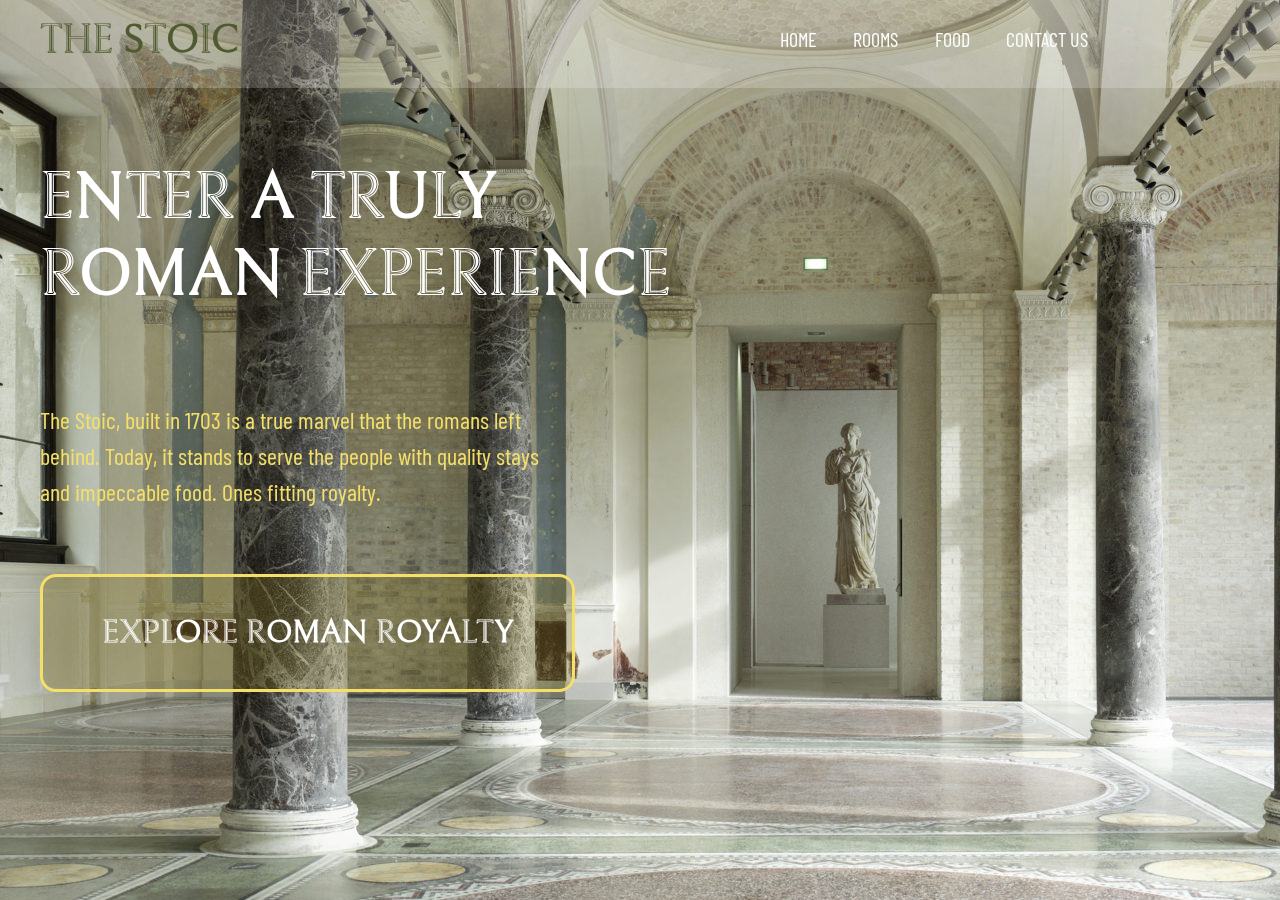
<file: Stoic hotel website/index.html>
<!DOCTYPE html>
<html lang="en" dir="ltr">

<head>
  <meta charset="utf-8">
  <title>The Stoic</title>

  <!-- Fonts -->
  <link rel="preconnect" href="https://fonts.googleapis.com">
  <link rel="preconnect" href="https://fonts.gstatic.com" crossorigin>
  <link href="https://fonts.googleapis.com/css2?family=Barlow+Condensed&family=Bellefair&display=swap" rel="stylesheet">


  <link rel="stylesheet" href="https://maxcdn.bootstrapcdn.com/bootstrap/4.0.0/css/bootstrap.min.css" integrity="sha384-Gn5384xqQ1aoWXA+058RXPxPg6fy4IWvTNh0E263XmFcJlSAwiGgFAW/dAiS6JXm" crossorigin="anonymous">

  <script src="https://code.jquery.com/jquery-3.2.1.slim.min.js" integrity="sha384-KJ3o2DKtIkvYIK3UENzmM7KCkRr/rE9/Qpg6aAZGJwFDMVNA/GpGFF93hXpG5KkN" crossorigin="anonymous"></script>
  <script src="https://cdnjs.cloudflare.com/ajax/libs/popper.js/1.12.9/umd/popper.min.js" integrity="sha384-ApNbgh9B+Y1QKtv3Rn7W3mgPxhU9K/ScQsAP7hUibX39j7fakFPskvXusvfa0b4Q" crossorigin="anonymous"></script>
  <script src="https://maxcdn.bootstrapcdn.com/bootstrap/4.0.0/js/bootstrap.min.js" integrity="sha384-JZR6Spejh4U02d8jOt6vLEHfe/JQGiRRSQQxSfFWpi1MquVdAyjUar5+76PVCmYl" crossorigin="anonymous"></script>


  <!-- Css -->
  <link rel="stylesheet" href="css/index.css">
  <link rel="stylesheet" href="css/navbar.css">

  <!--Font Awesome-->
  <link href="https://maxcdn.bootstrapcdn.com/font-awesome/4.1.0/css/font-awesome.min.css" rel="stylesheet">


</head>

<body>
  <img src="assets/hotel.jpg" class="main-img" alt="">
  <header>
    <div class="container">
      <h1>THE STOIC</h1>

      <input type="checkbox" id="nav-toggle" class="nav-toggle">
      <label for="nav-toggle" class="toggle-button">
        <span></span>
      </label>
      <nav>
        <ul class="nav-items">
          <li><a href="#">HOME</a></li>
          <li><a href="#">ROOMS</a></li>
          <li><a href="#">FOOD</a></li>
          <li><a href="#">CONTACT US</a></li>
        </ul>
      </nav>

    </div>

  </header>

  <section id="landing-screen">

<div class="content-container">
  <h1>ENTER A TRULY ROMAN EXPERIENCE</h1>

  <br>
  <br>
  <p>The Stoic, built in 1703 is a true marvel that the romans left behind.
    Today, it stands to serve the people with quality stays and impeccable food.
    Ones fitting royalty.</p>
  <br>
  <br>

</div>

  </section>

  <div class="button">
    <a href="#">EXPLORE ROMAN ROYALTY</a>
  </div>


</body>



</html>
</file>
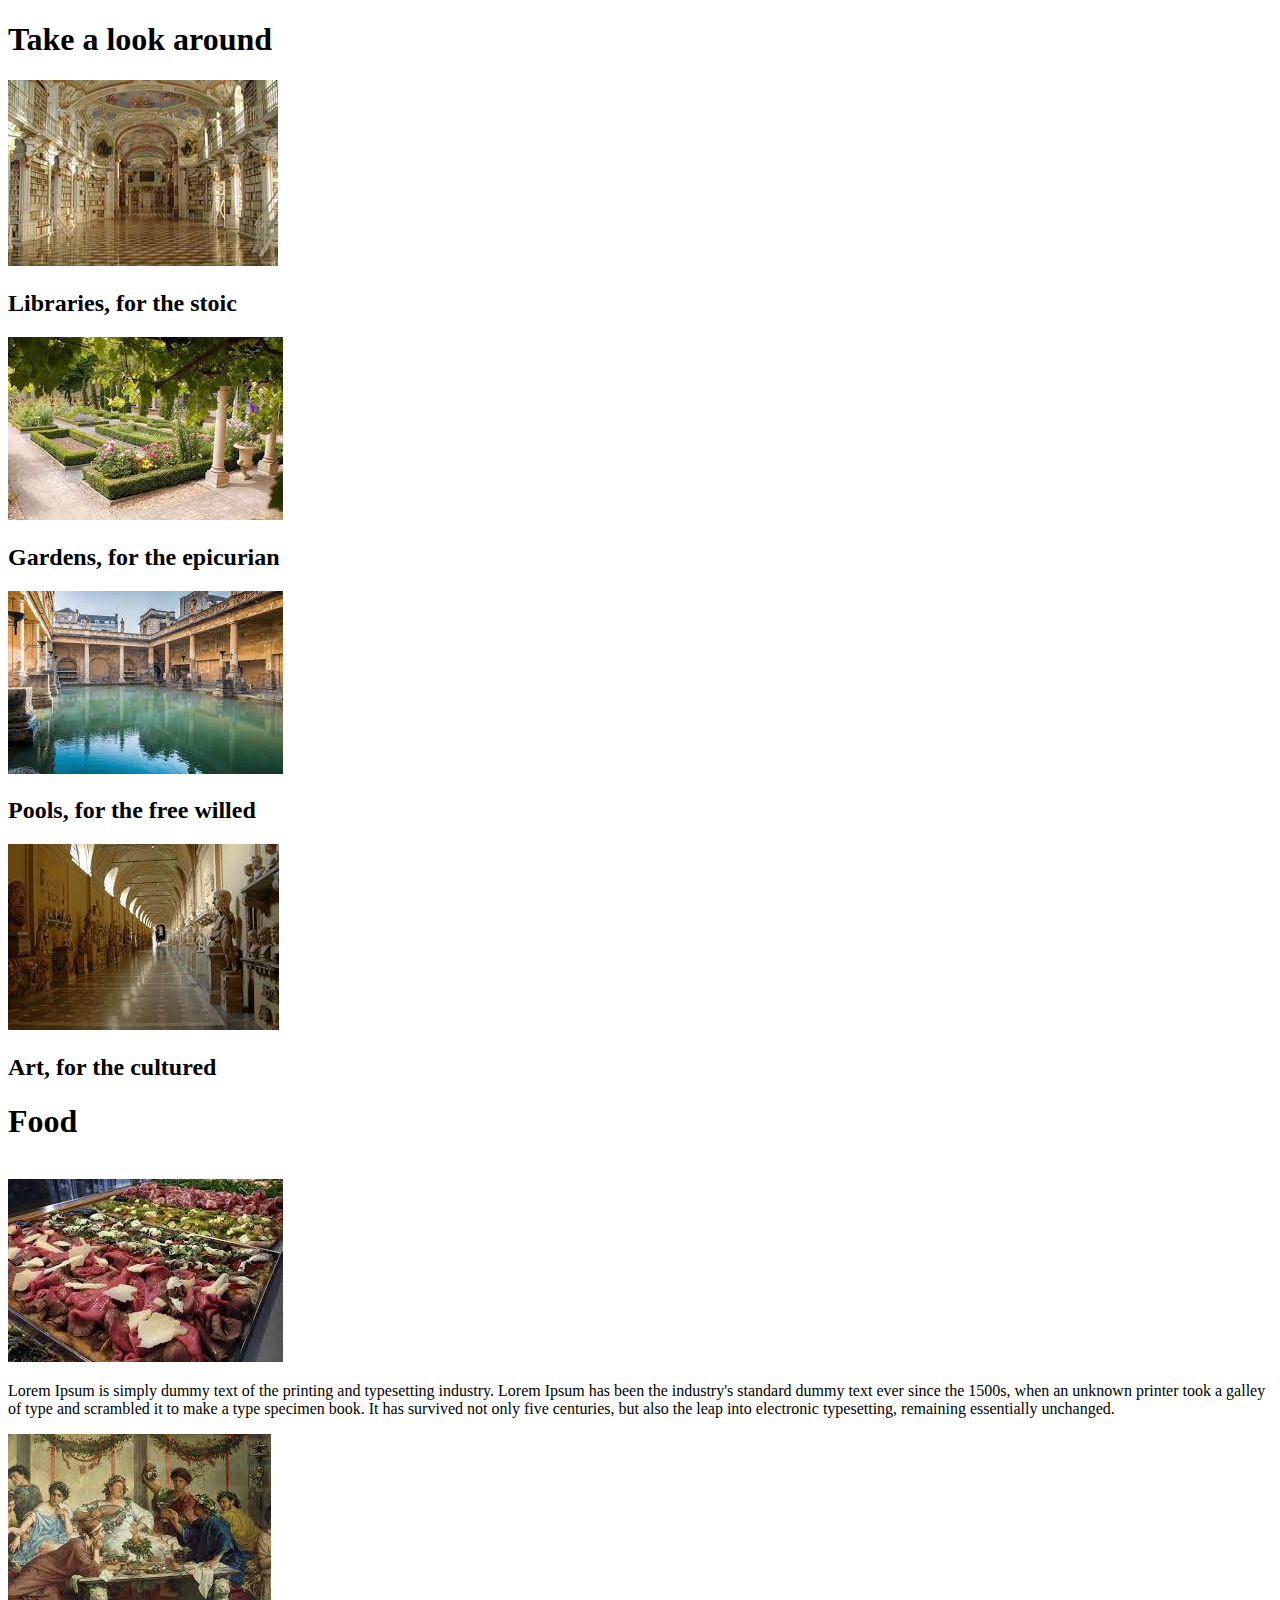
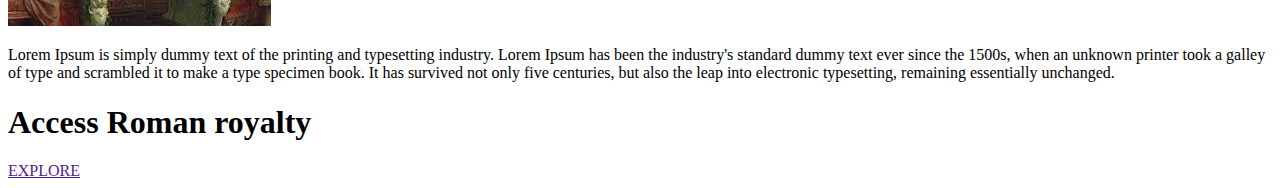
<file: Stoic hotel website/explorepage.html>
<!DOCTYPE html>
<html lang="en" dir="ltr">
  <head>
    <meta charset="utf-8">
    <title></title>
  </head>
  <body>
    <section id="carousel-section">

      <h1>Take a look around</h1>

      <div id="carousel-move" class="carousel slide" data-ride="false">
        <div class="carousel-inner">
          <div class="carousel-item active">
            <img class="feature-image" src="assets/library.jfif" alt="dog-profile">
            <h2 class="feature-text">Libraries, for the stoic</h2>


          </div>
          <div class="carousel-item">
            <img class="feature-image" src="assets/garden.jfif" alt="lady-profile">
            <h2 class="feature-text">Gardens, for the epicurian<h2>

          </div>
          <div class="carousel-item">
            <img class="feature-image" src="assets/pool.jfif" alt="lady-profile">
            <h2 class="feature-text">Pools, for the free willed<h2>

          </div>
          <div class="carousel-item">
            <img class="feature-image" src="assets/art gallery.jfif" alt="lady-profile">
            <h2 class="feature-text">Art, for the cultured<h2>

          </div>

        </div>
        <a class="carousel-control-prev" href="#carousel-move" role="button" data-slide="prev">
          <span class="carousel-control-prev-icon" aria-hidden="true"></span>
        </a>
        <a class="carousel-control-next" href="#carousel-move" role="button" data-slide="next">
          <span class="carousel-control-next-icon" aria-hidden="true"></span>
        </a>
      </div>



    </section>

    <section id="food">
      <h1>Food</h1>
      <br>
      <div class="food-container">
        <img class="food1" src="assets/food1.jfif" alt="">
        <p class="food-text one">Lorem Ipsum is simply dummy text of the printing and typesetting industry. Lorem Ipsum has been the industry's standard dummy text ever since the 1500s, when an unknown printer took a galley of type and scrambled it to make a type specimen book. It has survived not only five centuries, but also the leap into electronic typesetting, remaining essentially unchanged.</p>
      </div>

      <div class="food-container">
        <img class="food2" src="assets/food2.jfif" alt="">
        <p class="food-text two">Lorem Ipsum is simply dummy text of the printing and typesetting industry. Lorem Ipsum has been the industry's standard dummy text ever since the 1500s, when an unknown printer took a galley of type and scrambled it to make a type specimen book. It has survived not only five centuries, but also the leap into electronic typesetting, remaining essentially unchanged.</p>
      </div>

    </section>

    <section id="cta">

      <h1>Access Roman royalty</h1>
      <div class="button">
          <a href="" class="book">EXPLORE</button>
      </div>


    </section>


  </body>
</html>
</file>
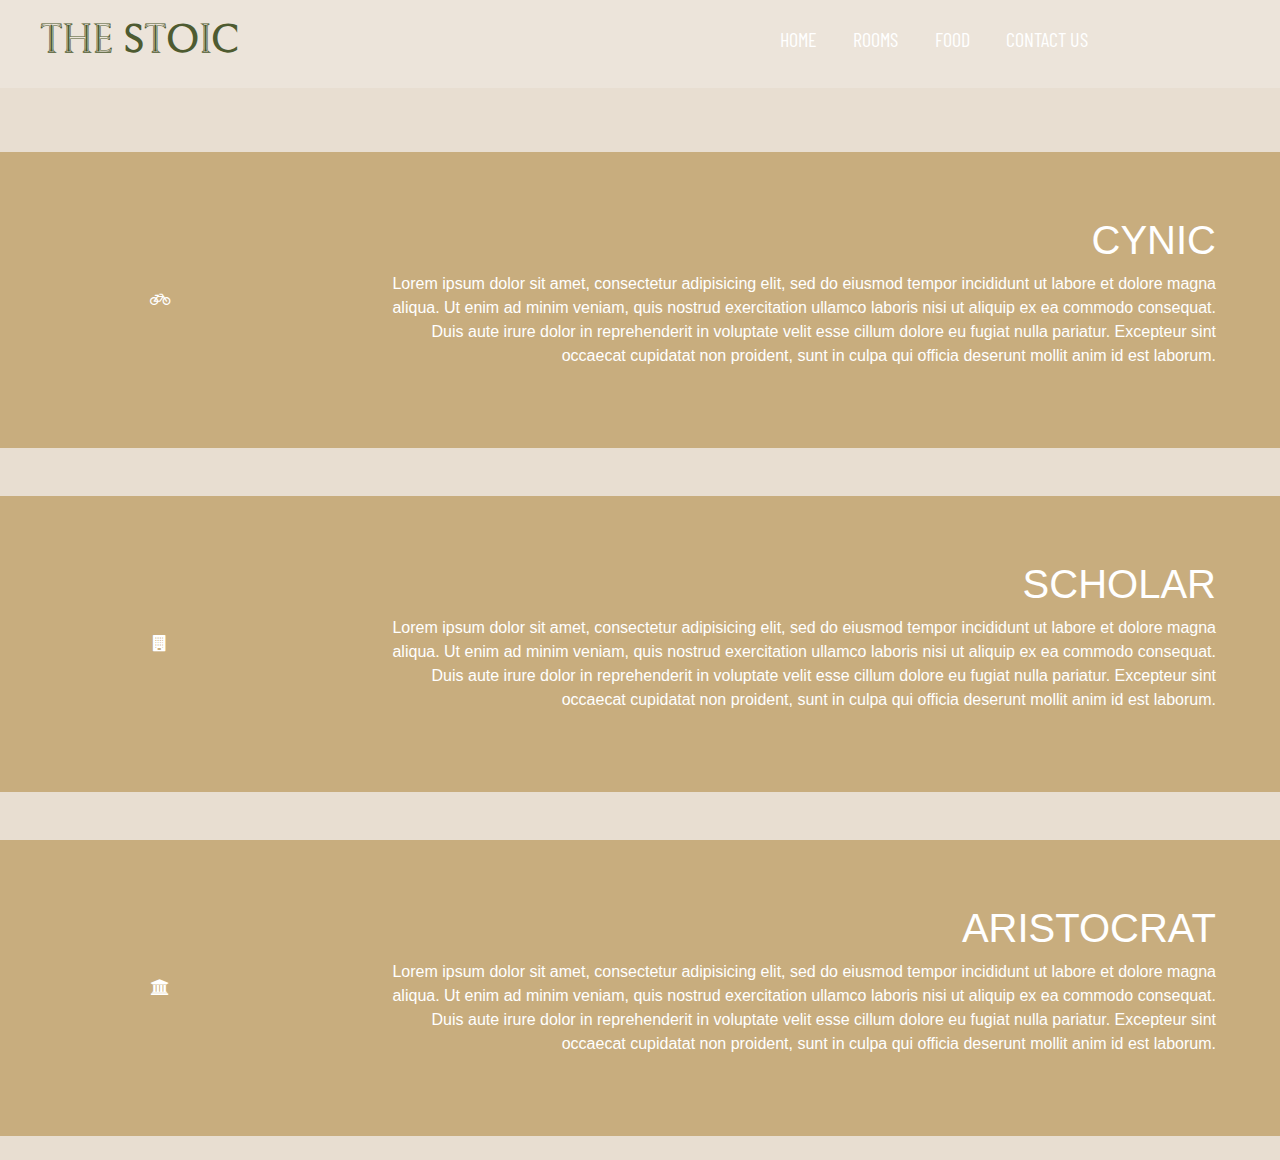
<file: Stoic hotel website/rooms.html>
<!DOCTYPE html>
<html lang="en" dir="ltr">

<head>
  <meta charset="utf-8">
  <title>The Stoic</title>
  <!-- Fonts -->
  <link rel="preconnect" href="https://fonts.googleapis.com">
  <link rel="preconnect" href="https://fonts.gstatic.com" crossorigin>
  <link href="https://fonts.googleapis.com/css2?family=Barlow+Condensed&family=Bellefair&display=swap" rel="stylesheet">


  <link rel="stylesheet" href="https://maxcdn.bootstrapcdn.com/bootstrap/4.0.0/css/bootstrap.min.css" integrity="sha384-Gn5384xqQ1aoWXA+058RXPxPg6fy4IWvTNh0E263XmFcJlSAwiGgFAW/dAiS6JXm" crossorigin="anonymous">

  <script src="https://code.jquery.com/jquery-3.2.1.slim.min.js" integrity="sha384-KJ3o2DKtIkvYIK3UENzmM7KCkRr/rE9/Qpg6aAZGJwFDMVNA/GpGFF93hXpG5KkN" crossorigin="anonymous"></script>
  <script src="https://cdnjs.cloudflare.com/ajax/libs/popper.js/1.12.9/umd/popper.min.js" integrity="sha384-ApNbgh9B+Y1QKtv3Rn7W3mgPxhU9K/ScQsAP7hUibX39j7fakFPskvXusvfa0b4Q" crossorigin="anonymous"></script>
  <script src="https://maxcdn.bootstrapcdn.com/bootstrap/4.0.0/js/bootstrap.min.js" integrity="sha384-JZR6Spejh4U02d8jOt6vLEHfe/JQGiRRSQQxSfFWpi1MquVdAyjUar5+76PVCmYl" crossorigin="anonymous"></script>


  <!-- Css -->
  <link rel="stylesheet" href="css/rooms.css">
  <link rel="stylesheet" href="css/navbar.css">

  <!--Font Awesome-->
  <link href="https://maxcdn.bootstrapcdn.com/font-awesome/4.1.0/css/font-awesome.min.css" rel="stylesheet">


</head>

<body>
  <header>
    <div class="container">
      <h1>THE STOIC</h1>

      <input type="checkbox" id="nav-toggle" class="nav-toggle">
      <label for="nav-toggle" class="toggle-button">
        <span></span>
      </label>
      <nav>
        <ul class="nav-items">
          <li><a href="#">HOME</a></li>
          <li><a href="#">ROOMS</a></li>
          <li><a href="#">FOOD</a></li>
          <li><a href="#">CONTACT US</a></li>
        </ul>
      </nav>

    </div>


  </header>

  <div class="rooms">
    <div class="room cynic">
      <div class="room-icon">
        <i class="fa fa-bicycle" aria-hidden="true"></i>
      </div>

      <div class="room-text">
        <h1>CYNIC</h1>
        <p>Lorem ipsum dolor sit amet, consectetur adipisicing elit, sed do eiusmod tempor incididunt ut labore et dolore magna aliqua. Ut enim ad minim veniam, quis nostrud exercitation ullamco laboris nisi ut aliquip ex ea commodo consequat. Duis
          aute irure dolor in reprehenderit in voluptate velit esse cillum dolore eu fugiat nulla pariatur. Excepteur sint occaecat cupidatat non proident, sunt in culpa qui officia deserunt mollit anim id est laborum.</p>
      </div>

    </div>

    <div class="room scholar">
      <div class="room-icon">
        <i class="fa fa-building" aria-hidden="true"></i>
      </div>
      <div class="room-text">
        <h1>SCHOLAR</h1>
        <p>Lorem ipsum dolor sit amet, consectetur adipisicing elit, sed do eiusmod tempor incididunt ut labore et dolore magna aliqua. Ut enim ad minim veniam, quis nostrud exercitation ullamco laboris nisi ut aliquip ex ea commodo consequat. Duis
          aute irure dolor in reprehenderit in voluptate velit esse cillum dolore eu fugiat nulla pariatur. Excepteur sint occaecat cupidatat non proident, sunt in culpa qui officia deserunt mollit anim id est laborum.</p>
      </div>

    </div>

    <div class="room aristocrat">
      <div class="room-icon">
        <i class="fa fa-university" aria-hidden="true"></i>
      </div>

      <div class="room-text">
        <h1>ARISTOCRAT</h1>
        <p>Lorem ipsum dolor sit amet, consectetur adipisicing elit, sed do eiusmod tempor incididunt ut labore et dolore magna aliqua. Ut enim ad minim veniam, quis nostrud exercitation ullamco laboris nisi ut aliquip ex ea commodo consequat. Duis
          aute irure dolor in reprehenderit in voluptate velit esse cillum dolore eu fugiat nulla pariatur. Excepteur sint occaecat cupidatat non proident, sunt in culpa qui officia deserunt mollit anim id est laborum.</p>
      </div>

    </div>

  </div>




</body>

</html>
</file>
<file: Stoic hotel website/css/index.css>
*, *::before, *::after {
  box-sizing: border-box;
}

body {
  margin: 0;
  background-color: #E8DED1;
}

img {
  z-index: -999;
  /* Center and scale the image nicely */
  background-position: center;
  background-repeat: no-repeat;
  background-size: cover;
  position: fixed;
  top: -8rem;
}

.button {
  background-color: rgba(128, 113, 29, 0.3);
  padding: 2rem;
  border-radius: 1rem;
  margin: 0 2.5rem;
  text-align: center;
  border-style: solid;
  border-color: #F4E069;
  display: inline-block;
  width: 535px;
  font-family: 'Bellefair', serif;
  font-weight: bold;
  font-size: 2rem;
  transition: 400ms ease-in-out;
}

.button a {
  color: white;
  text-decoration: none;
}

.button:hover {
  background-color: rgba(128, 113, 29, 0.6);
  transition: 400ms ease-in-out;
}

#landing-screen h1 {
  font-size: 4rem;
  font-family: 'Bellefair', serif;
  font-weight: bold;
  position: relative;
  color: white;
  width: 50%;
  margin: 0;
  margin: 10rem 2.5rem 1.5rem 2.5rem;
}

#landing-screen p {
  width: 40%;
  position: relative;
  margin-left: 2.5rem;
  margin-top: 1rem;
  margin-bottom: 1rem;
  color: #F4E069;
  font-size: 1.5rem;
  font-family: 'Barlow Condensed', sans-serif;
  letter-spacing: 2;
}

@media (max-width: 670px) {
  #landing-screen p {
    text-align: center;
    margin-left: auto;
    margin-right: auto;
    width: 70%
  }

  #landing-screen h1 {
    text-align: center;
    margin-left: auto;
    margin-right: auto;
    width: 70%
  }

  .button{
    margin-right: auto;
    margin-left: auto;
  }
}
</file>
<file: Stoic hotel website/css/navbar.css>
header {
  background-color: rgba(255, 255, 255, 0.2);
  color: rgba(78, 91, 49, 1);
  position: absolute;
  top: 0;
  left: 0;
  width: 100%;
  z-index: 99;
}

header h1 {
  font-family: 'Bellefair', serif;
  font-weight: bold;
}

.container {
  padding: 1rem 0.5rem;
  padding-left: 2.5rem;
  margin: 0;
}

nav ul {
  list-style: none;
  position: absolute;
  bottom: 20%;
  right: 10rem;
}

nav li {
  display: inline-block;
  margin-right: 2rem;
  font-family: 'Barlow Condensed', sans-serif;
  font-size: 1.25rem;
  text-decoration: none;
}

.nav-items a {
  text-decoration: none;
  color: white;
}

.nav-toggle {
  display: none;
}

.nav-toggle:checked ~ nav ul{
  transform: scale(1,1);
  transform-origin: top;
  transition: transform 400ms;
}

.toggle-button {
  position: absolute;
  top: 0;
  right: 5rem;
  display: flex;
  align-items: center;
  height: 100%;
}

.toggle-button span {
  display: block;
  width: 2rem;
  height: 2px;
  background-color: white;
}

.toggle-button span::after {
  top: 2rem;
}

.toggle-button span::before {
  bottom: 2rem;
}

.toggle-button span::before, .toggle-button span::after {
  content: '';
  display: block;
  width: 2rem;
  height: 2px;
  background-color: white;
  position: absolute;
}

@media (max-width: 785px) {

  nav ul {
    list-style: none;
    position: absolute;
    bottom: -160%;
    right: 0;
    background-color: rgba(255,255,255, 0.2);
    width: 100%;
    line-height: 1.5;
    padding-bottom: 2rem;
    transform: scale(1,0);
    transition: transform 400ms ease-in-out;
    transform-origin: top;
  }

  nav li {
    display: block;
    margin-right: 2rem;
    font-family: 'Barlow Condensed', sans-serif;
    font-size: 1.25rem;

  }

  nav a {
    text-decoration: none;
    color: white;
    opacity: 0;
    transition: opacity 150ms ease-in-out;
  }

  .nav-toggle:checked ~ nav a{
    opacity: 1;
    transition: opacity 250ms ease-in-out 350ms;
  }




}
@media (min-width: 785px){

  .toggle-button{
    display: none;
  }

}
</file>
<file: Stoic hotel website/css/rooms.css>
body{
  background-color: #E8DED1;
}


.rooms{
  display: grid;
  margin-top: 8rem;
}

.room{
  background-color: #C8AD7E;
  margin: 1.5rem 0;
  display: grid;
  grid-template-columns: 25% 75%;
}

.room-text{
  padding: 4rem;
  text-align: right;
  color: white;
}

.room-icon{
  padding: 5rem;
  margin: auto;
}

.fa{
  font-size: 3.5rem;
  color: white;
}
</file>
